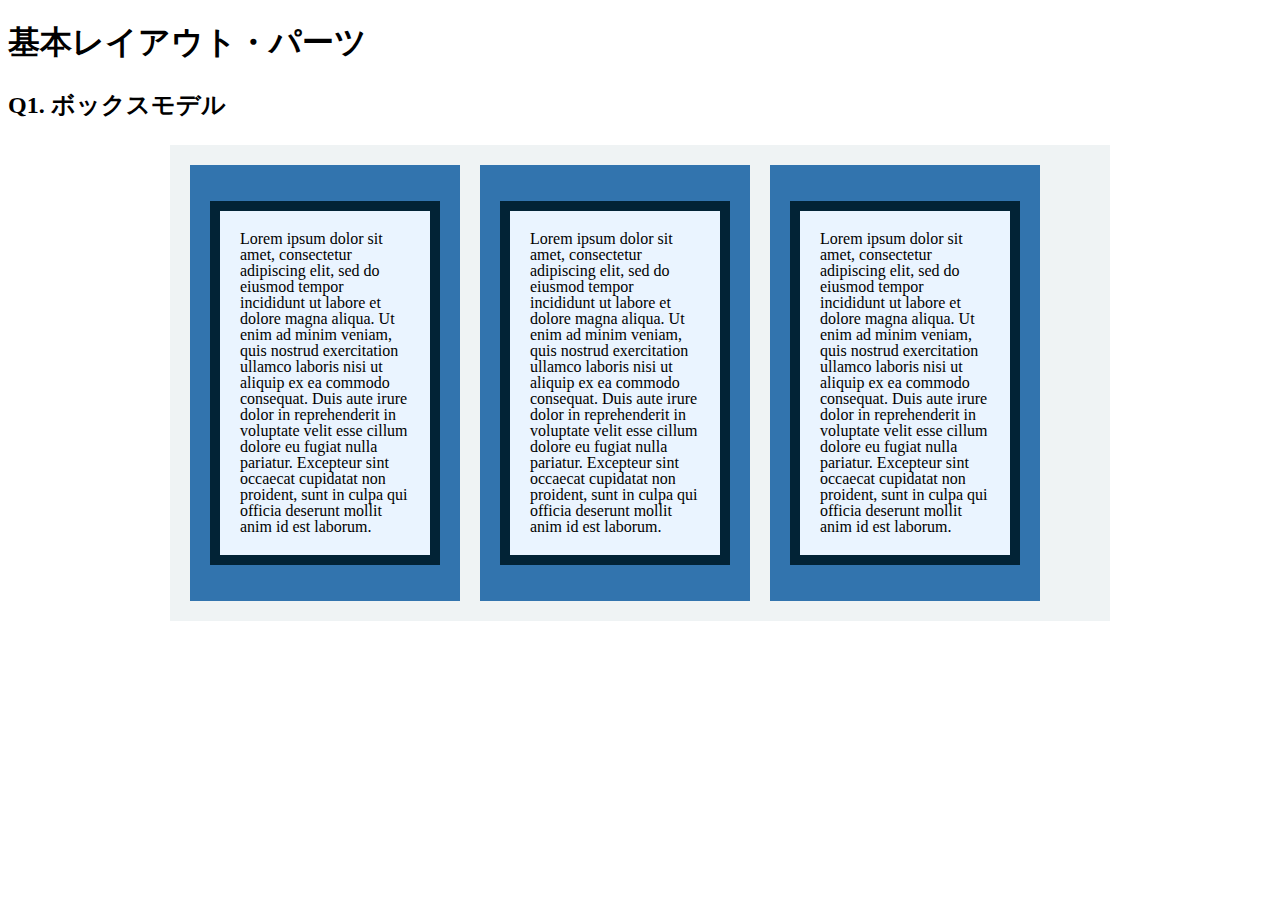
<file: layout_parts/q1/index.html>
<!DOCTYPE html>
<html>
  <head>
    <meta charset="utf-8">
    <meta http-equiv="X-UA-Compatible" content="IE=edge">
    <meta name="viewport" content="width=device-width, initial-scale=1.0, maximum-scale=1.0, user-scalable=no">
    <meta name="format-detection" content="telephone=no">
    <title>基本レイアウト・パーツ</title>
    <link rel="stylesheet" href="http://gizumo-inc.github.io/sample/front-lesson/layout_parts_new/assets/css/reset.css">
    <link rel="stylesheet" href="http://gizumo-inc.github.io/sample/front-lesson/layout_parts_new/assets/css/base.css">
    <link rel="stylesheet" href="css/style.css">
  </head>
  <body>
    <div class="wrapper">
      <h1 class="title">基本レイアウト・パーツ</h1>
      <h2 class="headline">
        <p class="headline__text">Q1. ボックスモデル</p>
      </h2>
      <div class="box">
        <!-- 回答はクラスq1の要素の中に書いてね -->
        <!-- すでについてるクラスにはstyleを指定しない。styleをつける場合は自分で新たにクラスをつけること -->
        <div class="q1 q1-box clearfix">
          <div class="blue-box">
            <p class="text">Lorem ipsum dolor sit amet, consectetur adipiscing elit, sed do eiusmod tempor incididunt ut labore et dolore magna aliqua. Ut enim ad minim veniam, quis nostrud exercitation ullamco laboris nisi ut aliquip ex ea commodo consequat. Duis aute irure dolor in reprehenderit in voluptate velit esse cillum dolore eu fugiat nulla pariatur. Excepteur sint occaecat cupidatat non proident, sunt in culpa qui officia deserunt mollit anim id est laborum.</p>
          </div>

          <div class="blue-box">
            <p class="text">Lorem ipsum dolor sit amet, consectetur adipiscing elit, sed do eiusmod tempor incididunt ut labore et dolore magna aliqua. Ut enim ad minim veniam, quis nostrud exercitation ullamco laboris nisi ut aliquip ex ea commodo consequat. Duis aute irure dolor in reprehenderit in voluptate velit esse cillum dolore eu fugiat nulla pariatur. Excepteur sint occaecat cupidatat non proident, sunt in culpa qui officia deserunt mollit anim id est laborum.</p>
          </div>

          <div class="blue-box">
            <p class="text">Lorem ipsum dolor sit amet, consectetur adipiscing elit, sed do eiusmod tempor incididunt ut labore et dolore magna aliqua. Ut enim ad minim veniam, quis nostrud exercitation ullamco laboris nisi ut aliquip ex ea commodo consequat. Duis aute irure dolor in reprehenderit in voluptate velit esse cillum dolore eu fugiat nulla pariatur. Excepteur sint occaecat cupidatat non proident, sunt in culpa qui officia deserunt mollit anim id est laborum.</p>
          </div>
        </div>
        <!-- 回答はクラスq1の要素の中に書いてね -->
      </div>
    </div>
  </body>
</html>
</file>
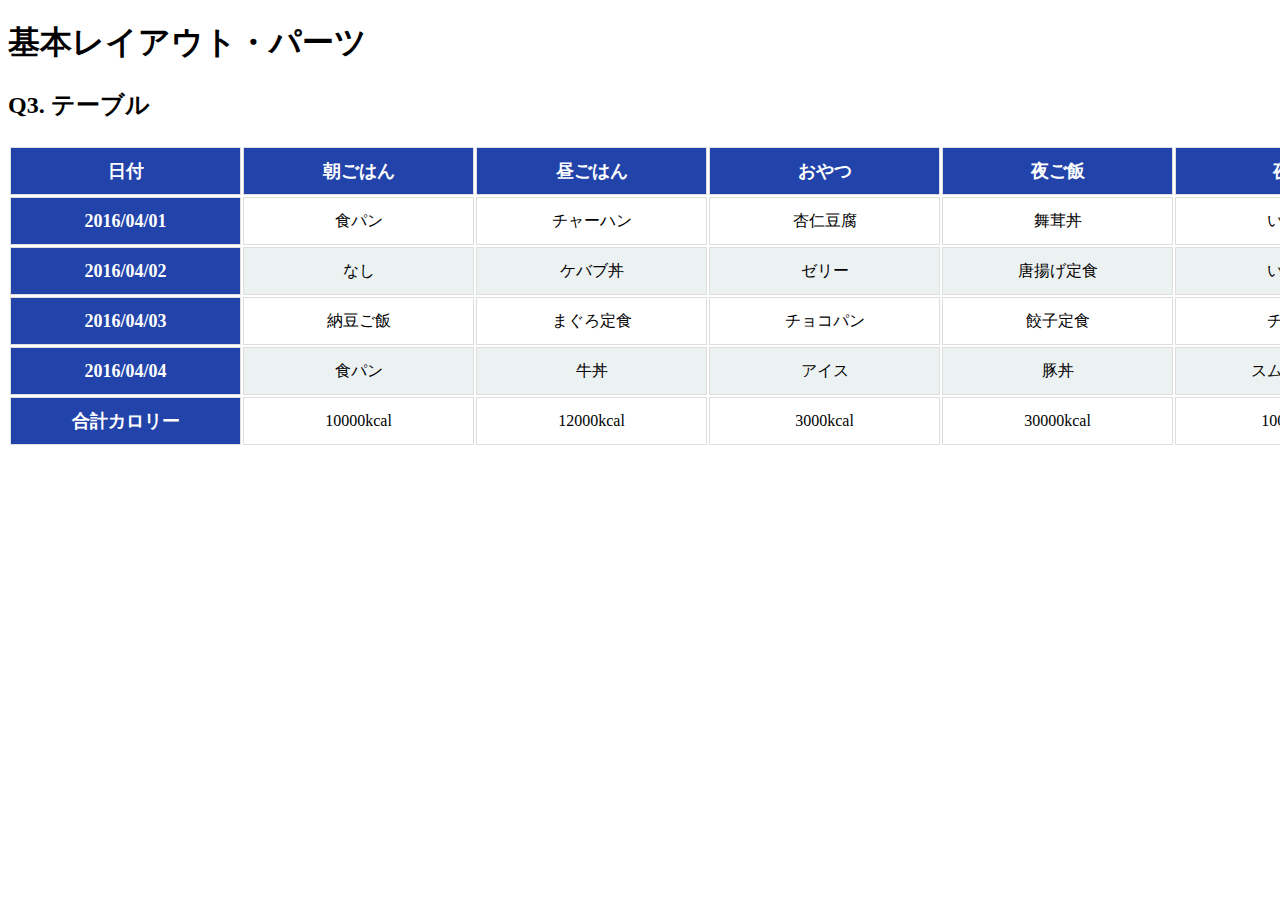
<file: layout_parts/q3/index.html>
<!DOCTYPE html>
<html>
  <head>
    <meta charset="utf-8">
    <meta http-equiv="X-UA-Compatible" content="IE=edge">
    <meta name="viewport" content="width=device-width, initial-scale=1.0, maximum-scale=1.0, user-scalable=no">
    <meta name="format-detection" content="telephone=no">
    <title>基本レイアウト・パーツ</title>
    <link rel="stylesheet" href="http://gizumo-inc.github.io/sample/front-lesson/layout_parts_new/assets/css/reset.css">
    <link rel="stylesheet" href="http://gizumo-inc.github.io/sample/front-lesson/layout_parts_new/assets/css/base.css">
    <link rel="stylesheet" href="css/style.css">
  </head>
  <body>
    <div class="wrapper">
      <h1 class="title">基本レイアウト・パーツ</h1>
      <h2 class="headline">
        <p class="headline__text">Q3. テーブル</p>
      </h2>
      <div class="box">
        <!-- 回答はクラスq3の要素の中に書いてね -->
        <!-- すでについてるクラスにはstyleを指定しない。styleをつける場合は自分で新たにクラスをつけること -->
        <div class="q3 q3-box">
          <table class="q3-table">
            <thead>
              <tr>
                <th>日付</th>
                <th>朝ごはん</th>
                <th>昼ごはん</th>
                <th>おやつ</th>
                <th>夜ご飯</th>
                <th>夜食</th>
              </tr>
            </thead>
            <tbody>
              <tr>
                <th>2016/04/01</th>
                <td>食パン</td>
                <td>チャーハン</td>
                <td>杏仁豆腐</td>
                <td>舞茸丼</td>
                <td>いちご</td>
              </tr>
              <tr>
                <th>2016/04/02</th>
                <td>なし</td>
                <td>ケバブ丼</td>
                <td>ゼリー</td>
                <td>唐揚げ定食</td>
                <td>いちご</td>
              </tr>
              <tr>
                <th>2016/04/03</th>
                <td>納豆ご飯</td>
                <td>まぐろ定食</td>
                <td>チョコパン</td>
                <td>餃子定食</td>
                <td>チョコ</td>
              </tr>
              <tr>
                <th>2016/04/04</th>
                <td>食パン</td>
                <td>牛丼</td>
                <td>アイス</td>
                <td>豚丼</td>
                <td>スムージー</td>
              </tr>
              <tr>
                <th>合計カロリー</th>
                <td>10000kcal</td>
                <td>12000kcal</td>
                <td>3000kcal</td>
                <td>30000kcal</td>
                <td>1000kcal</td>
              </tr>
            </tbody>
          </table>
        </div>
        <!-- 回答はクラスq3の要素の中に書いてね -->
      </div>
    </div>
  </body>
</html>
</file>
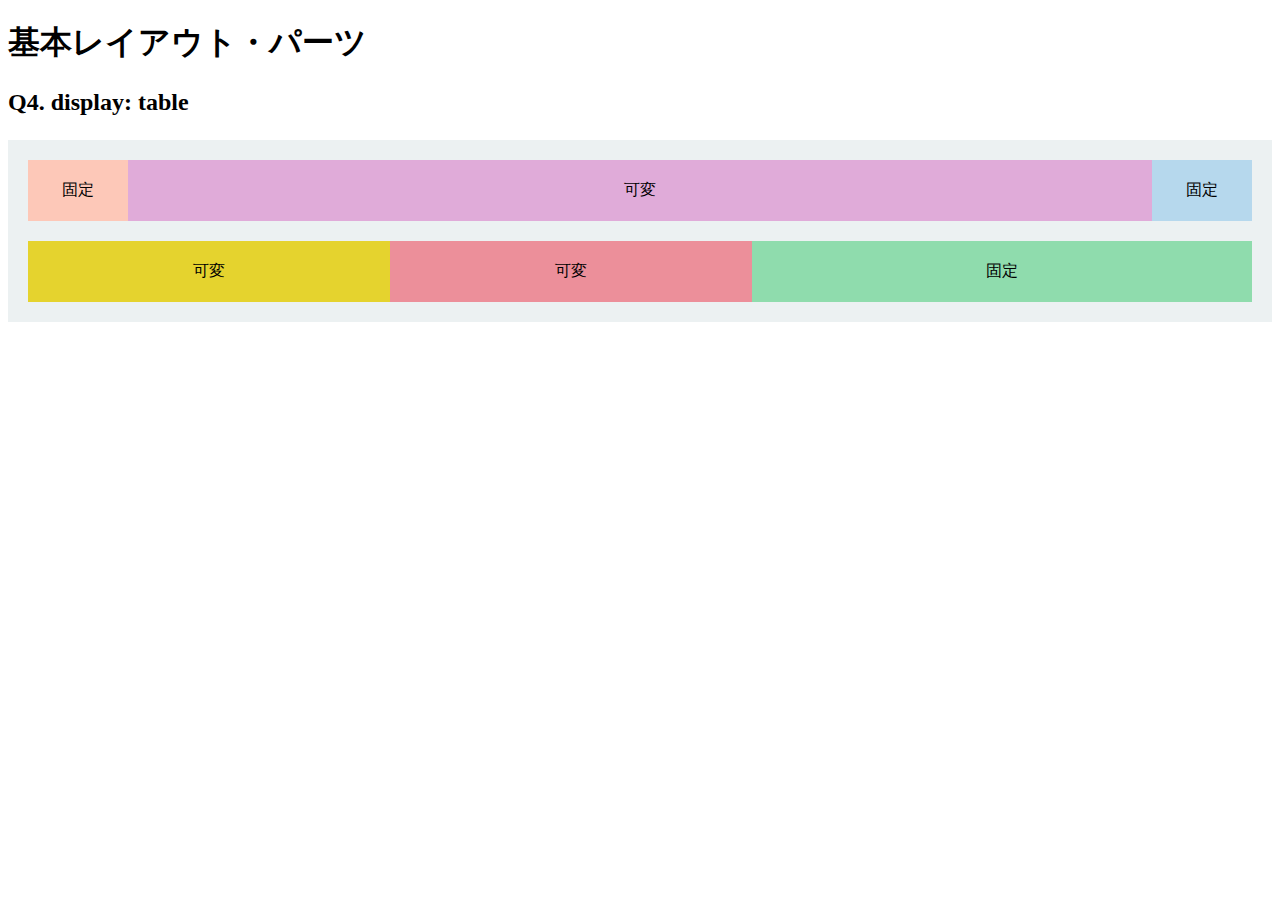
<file: layout_parts/q4/index.html>
<!DOCTYPE html>
<html>
  <head>
    <meta charset="utf-8">
    <meta http-equiv="X-UA-Compatible" content="IE=edge">
    <meta name="viewport" content="width=device-width, initial-scale=1.0, maximum-scale=1.0, user-scalable=no">
    <meta name="format-detection" content="telephone=no">
    <title>基本レイアウト・パーツ</title>
    <link rel="stylesheet" href="http://gizumo-inc.github.io/sample/front-lesson/layout_parts_new/assets/css/reset.css">
    <link rel="stylesheet" href="http://gizumo-inc.github.io/sample/front-lesson/layout_parts_new/assets/css/base.css">
    <link rel="stylesheet" href="css/style.css">
  </head>
  <body>
    <div class="wrapper">
      <h1 class="title">基本レイアウト・パーツ</h1>
      <h2 class="headline">
        <p class="headline__text">Q4. display: table</p>
      </h2>
      <div class="box">
        <!-- 回答はクラスq4の要素の中に書いてね -->
        <!-- すでについてるクラスにはstyleを指定しない。styleをつける場合は自分で新たにクラスをつけること -->
        <!-- 新たにタグは追加しなくてもできます。 -->
        <div class="q4 q4-box">
          <div class="bar">
            <div class="pink common">固定</div>
            <div class="purple common">可変</div>
            <div class="blue common">固定</div>
          </div>
          <div class="bar">
            <div class="yellow common">可変</div>
            <div class="red common">可変</div>
            <div class="green common">固定</div>
          </div>
        </div>
        <!-- 回答はクラスq4の要素の中に書いてね -->
      </div>
    </div>
  </body>
</html>
</file>
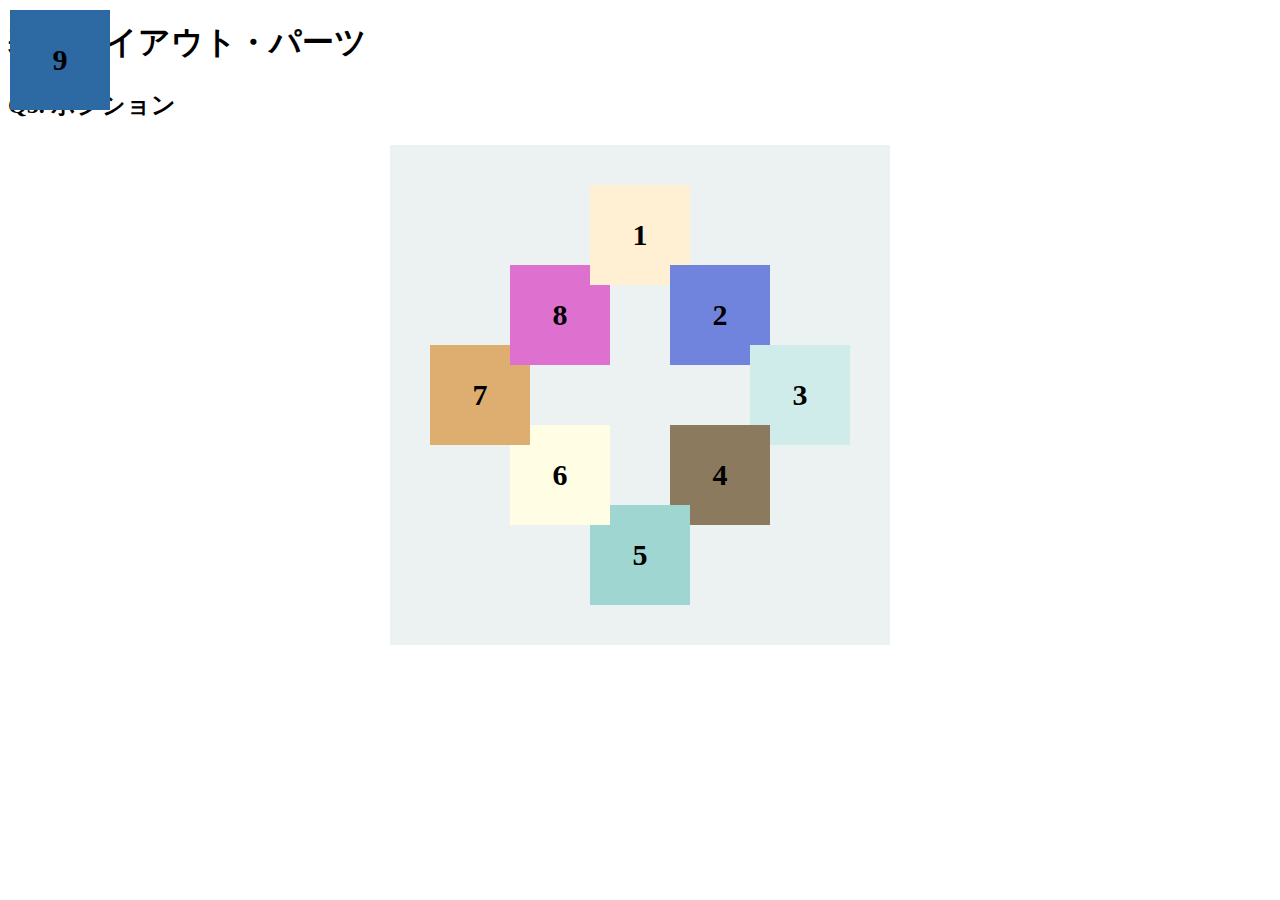
<file: layout_parts/q5/index.html>
<!DOCTYPE html>
<html>
  <head>
    <meta charset="utf-8">
    <meta http-equiv="X-UA-Compatible" content="IE=edge">
    <meta name="viewport" content="width=device-width, initial-scale=1.0, maximum-scale=1.0, user-scalable=no">
    <meta name="format-detection" content="telephone=no">
    <title>基本レイアウト・パーツ</title>
    <link rel="stylesheet" href="http://gizumo-inc.github.io/sample/front-lesson/layout_parts_new/assets/css/reset.css">
    <link rel="stylesheet" href="http://gizumo-inc.github.io/sample/front-lesson/layout_parts_new/assets/css/base.css">
    <link rel="stylesheet" href="css/style.css">
  </head>
  <body>
    <div class="wrapper">
      <h1 class="title">基本レイアウト・パーツ</h1>
      <h2 class="headline">
        <p class="headline__text">Q5. ポジション</p>
      </h2>
      <div class="box">
        <!-- 回答はクラスq5の要素の中に書いてね -->
        <!-- すでについてるクラスにはstyleを指定しない。styleをつける場合は自分で新たにクラスをつけること -->
        <!-- 新たにタグは追加しなくてもできます。 -->
        <div class="q5 q5-box">
          <div class="eight common">8</div>
          <div class="five common">5</div>
          <div class="one common">1</div>
          <div class="seven common">7</div>
          <div class="four common">4</div>
          <div class="six common">6</div>
          <div class="two common">2</div>
          <div class="three common">3</div>
          <div class="nine common">9</div>
        </div>
        <!-- 回答はクラスq5の要素の中に書いてね -->
      </div>
    </div>
  </body>
</html>
</file>
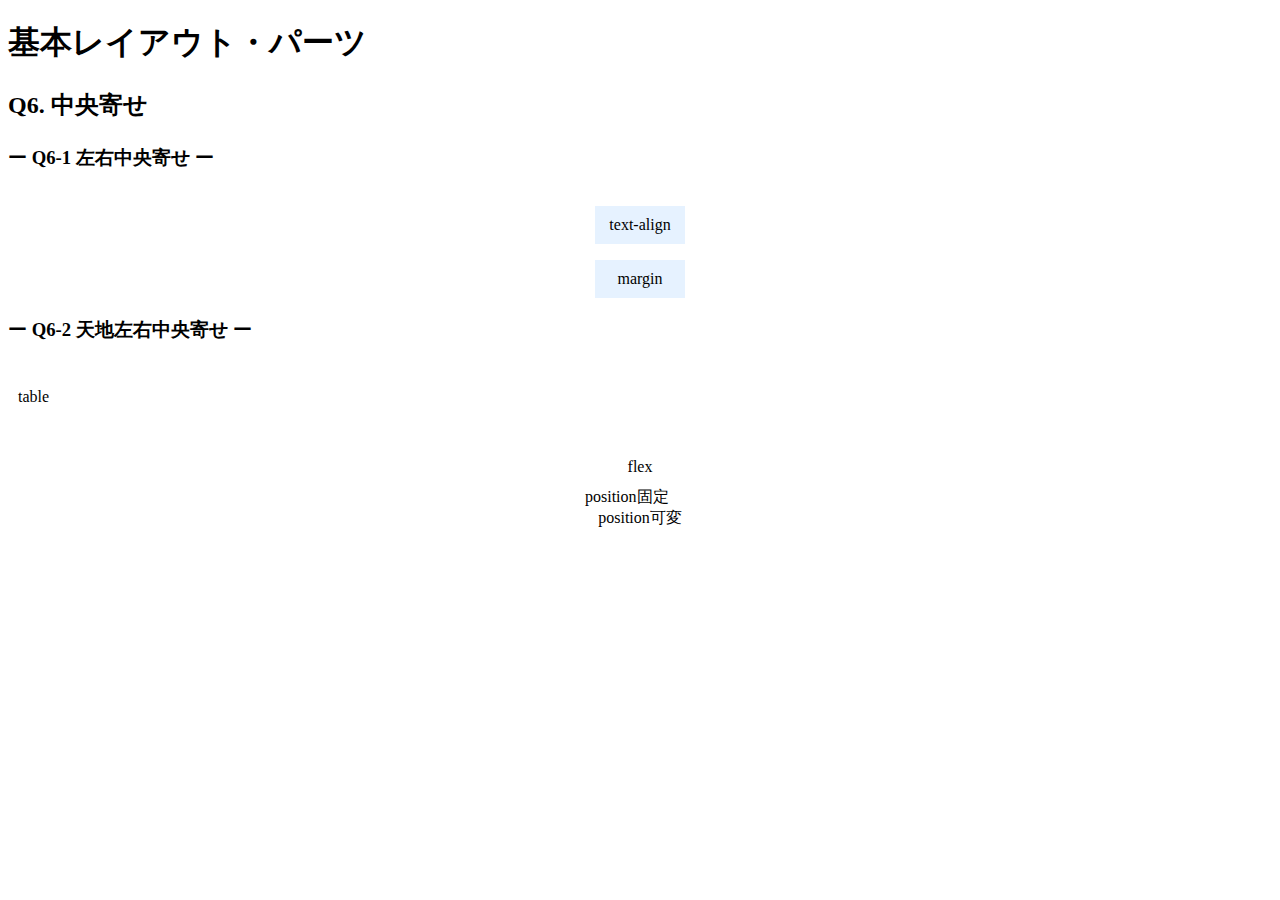
<file: layout_parts/q6/index.html>
<!DOCTYPE html>
<html>
  <head>
    <meta charset="utf-8">
    <meta http-equiv="X-UA-Compatible" content="IE=edge">
    <meta name="viewport" content="width=device-width, initial-scale=1.0, maximum-scale=1.0, user-scalable=no">
    <meta name="format-detection" content="telephone=no">
    <title>基本レイアウト・パーツ</title>
    <link rel="stylesheet" href="http://gizumo-inc.github.io/sample/front-lesson/layout_parts_new/assets/css/reset.css">
    <link rel="stylesheet" href="http://gizumo-inc.github.io/sample/front-lesson/layout_parts_new/assets/css/base.css">
    <link rel="stylesheet" href="css/style.css">
  </head>
  <body>
    <div class="wrapper">
      <h1 class="title">基本レイアウト・パーツ</h1>
      <h2 class="headline">
        <p class="headline__text">Q6. 中央寄せ</p>
      </h2>
      <div class="box">
        <div class="box__inner">
          <h3 class="box__headline">
            <p class="box__headline__text">ー Q6-1 左右中央寄せ ー</p>
          </h3>
          <div class="q6 q6--horizontal">
            <!-- Q6-1の回答はここに書いてね -->
            <!-- 新たにタグは追加しなくてもできます。 -->
            <div class="q6__box">
              <div class="text-align-box">
                <p class="text-align">text-align</p>
              </div>
            </div>
            <!-- Q6-1の回答はここに書いてね -->

            <!-- Q6-1の回答はここに書いてね -->
            <!-- 新たにタグは追加しなくてもできます。 -->
            <div class="q6__box">
              <p class="margin">margin</p>
            </div>
            <!-- Q6-1の回答はここに書いてね -->
          </div>
        </div>

        <div class="box__inner">
          <h3 class="box__headline">
            <p class="box__headline__text">ー Q6-2 天地左右中央寄せ ー</p>
          </h3>
          <!-- Q6-2の回答はここに書いてね -->
          <!-- すでについてるクラスにはstyleを指定しない。styleをつける場合は自分で新たにクラスをつけること -->
          <!-- 新たにタグは追加しなくてもできます。 -->
          <div class="q6 q6--around table-content">
            <div class="table-box">
              <p class="table">table</p>
            </div>
          </div>
          <!-- Q6-2の回答はここに書いてね -->

          <!-- Q6-2の回答はここに書いてね -->
          <!-- すでについてるクラスにはstyleを指定しない。styleをつける場合は自分で新たにクラスをつけること -->
          <!-- 新たにタグは追加しなくてもできます。 -->
          <div class="q6 q6--around flex-box">
            <p class="flex">flex</p>
          </div>
          <!-- Q6-2の回答はここに書いてね -->

          <div class="q6 q6--position">
            <!-- Q6-2の回答はここに書いてね -->
            <!-- すでについてるクラスにはstyleを指定しない。styleをつける場合は自分で新たにクラスをつけること -->
            <!-- 新たにタグは追加しなくてもできます。 -->
            <div class="q6__box is-stable position">
              <p class="q6__box__inner position-1">position固定</p>
            </div>
            <!-- Q6-2の回答はここに書いてね -->

            <!-- Q6-2の回答はここに書いてね -->
            <!-- すでについてるクラスにはstyleを指定しない。styleをつける場合は自分で新たにクラスをつけること -->
            <!-- 新たにタグは追加しなくてもできます。 -->
            <div class="q6__box is-flexible position">
              <p class="q6__box__inner position-2">position可変</p>
            </div>
            <!-- Q6-2の回答はここに書いてね -->
          </div>
        </div>
      </div>
    </div>
  </body>
</html>
</file>
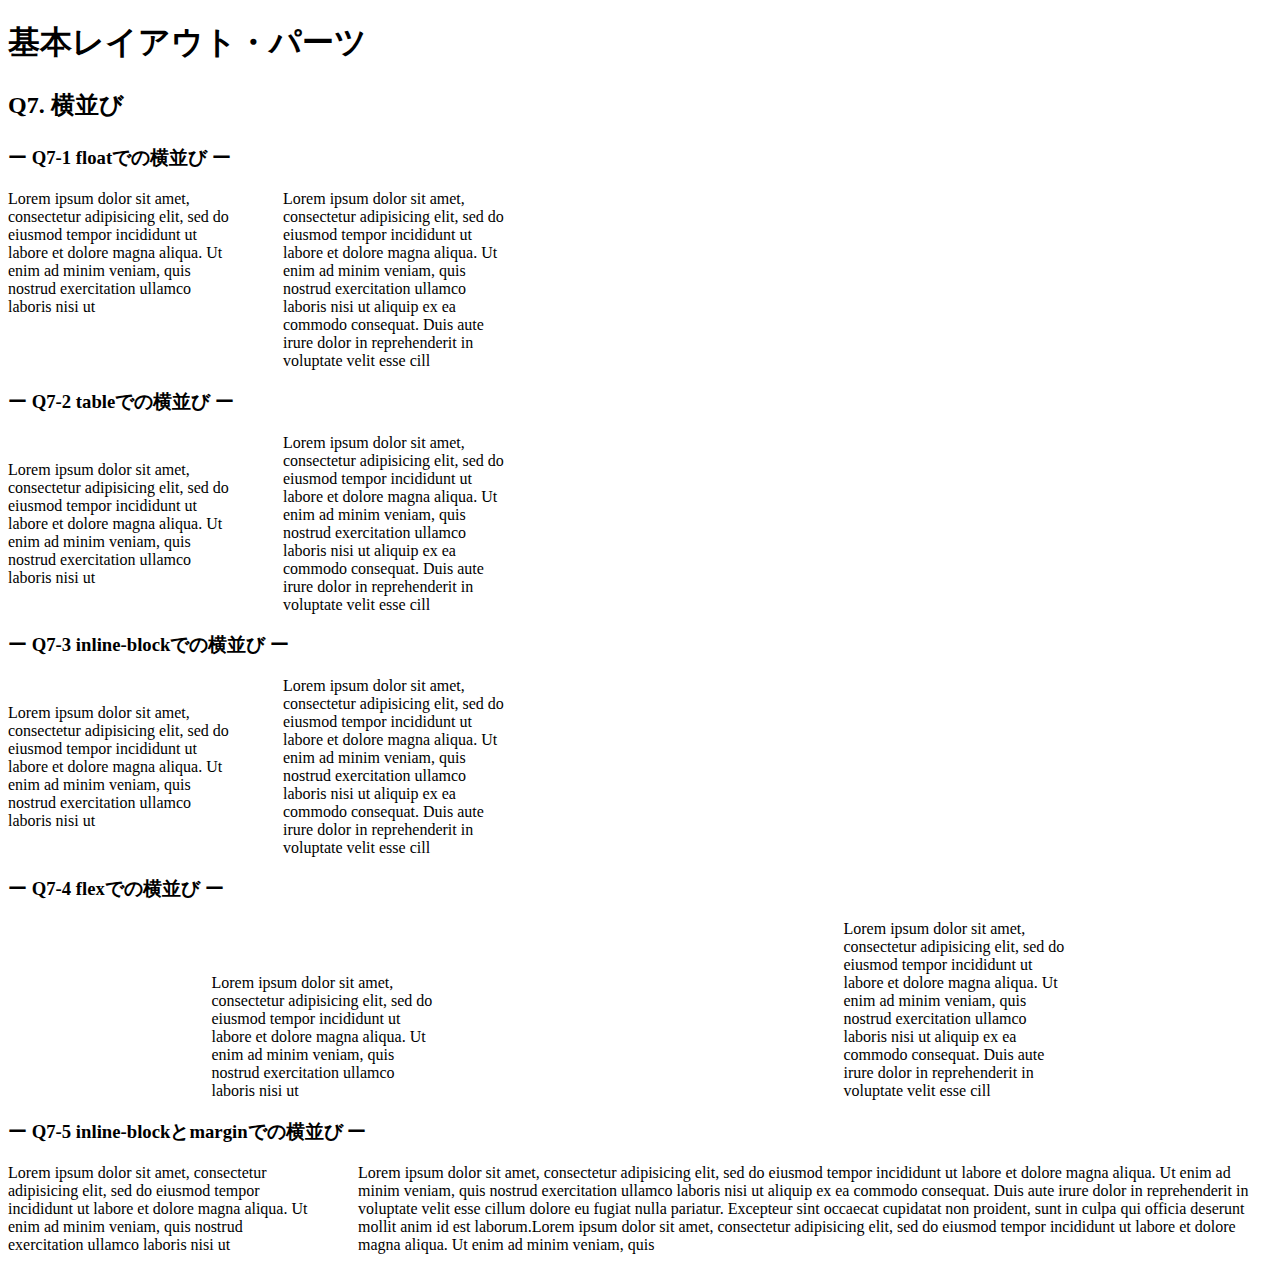
<file: layout_parts/q7/index.html>
<!DOCTYPE html>
<html>
  <head>
    <meta charset="utf-8">
    <meta http-equiv="X-UA-Compatible" content="IE=edge">
    <meta name="viewport" content="width=device-width, initial-scale=1.0, maximum-scale=1.0, user-scalable=no">
    <meta name="format-detection" content="telephone=no">
    <title>基本レイアウト・パーツ</title>
    <link rel="stylesheet" href="http://gizumo-inc.github.io/sample/front-lesson/layout_parts_new/assets/css/reset.css">
    <link rel="stylesheet" href="http://gizumo-inc.github.io/sample/front-lesson/layout_parts_new/assets/css/base.css">
    <link rel="stylesheet" href="css/style.css">
  </head>
  <body>
    <div class="wrapper">
      <h1 class="title">基本レイアウト・パーツ</h1>
      <h2 class="headline">
        <p class="headline__text">Q7. 横並び</p>
      </h2>
      <div class="box">
        <div class="box__inner">
          <h3 class="box__headline">
            <p class="box__headline__text">ー Q7-1 floatでの横並び ー</p>
          </h3>
          <!-- Q7の回答はここに書いてね -->
          <!-- すでについてるクラスにはstyleを指定しない。styleをつける場合は自分で新たにクラスをつけること -->
          <!-- 新たにタグは追加しなくてもできます。 -->
          <div class="q7 q7--float">
            <div class="q7__inner clearfix">
              <div class="q7__box float q7-text">
                Lorem ipsum dolor sit amet, consectetur adipisicing elit, sed do eiusmod tempor incididunt ut labore et dolore magna aliqua. Ut enim ad minim veniam, quis nostrud exercitation ullamco laboris nisi ut
              </div>
              <div class="q7__box float q7-text">
                Lorem ipsum dolor sit amet, consectetur adipisicing elit, sed do eiusmod tempor incididunt ut labore et dolore magna aliqua. Ut enim ad minim veniam, quis nostrud exercitation ullamco laboris nisi ut aliquip ex ea commodo consequat. Duis aute irure dolor in reprehenderit in voluptate velit esse cill
              </div>
            </div>
          </div>
          <!-- Q7の回答はここに書いてね -->
        </div>

        <div class="box__inner">
          <h3 class="box__headline">
            <p class="box__headline__text">ー Q7-2 tableでの横並び ー</p>
          </h3>
          <!-- Q7の回答はここに書いてね -->
          <!-- すでについてるクラスにはstyleを指定しない。styleをつける場合は自分で新たにクラスをつけること -->
          <!-- 新たにタグは追加しなくてもできます。 -->
          <div class="q7 q7--table">
            <div class="q7__inner table-contents">
              <div class="q7__box table">
                <div class="q7__box__text text">
                  Lorem ipsum dolor sit amet, consectetur adipisicing elit, sed do eiusmod tempor incididunt ut labore et dolore magna aliqua. Ut enim ad minim veniam, quis nostrud exercitation ullamco laboris nisi ut
                </div>
              </div>
              <div class="q7__box table">
                <div class="q7__box__text text">
                  Lorem ipsum dolor sit amet, consectetur adipisicing elit, sed do eiusmod tempor incididunt ut labore et dolore magna aliqua. Ut enim ad minim veniam, quis nostrud exercitation ullamco laboris nisi ut aliquip ex ea commodo consequat. Duis aute irure dolor in reprehenderit in voluptate velit esse cill
                </div>
              </div>
            </div>
          </div>
          <!-- Q7の回答はここに書いてね -->
        </div>

        <div class="box__inner">
          <h3 class="box__headline">
            <p class="box__headline__text">ー Q7-3 inline-blockでの横並び ー</p>
          </h3>
          <!-- Q7の回答はここに書いてね -->
          <!-- すでについてるクラスにはstyleを指定しない。styleをつける場合は自分で新たにクラスをつけること -->
          <!-- 新たにタグは追加しなくてもできます。 -->
          <div class="q7 q7--inlineblock">
            <div class="q7__inner inline-block-contents">
              <div class="q7__box inline-block">
                Lorem ipsum dolor sit amet, consectetur adipisicing elit, sed do eiusmod tempor incididunt ut labore et dolore magna aliqua. Ut enim ad minim veniam, quis nostrud exercitation ullamco laboris nisi ut
              </div>
              <div class="q7__box inline-block">
                Lorem ipsum dolor sit amet, consectetur adipisicing elit, sed do eiusmod tempor incididunt ut labore et dolore magna aliqua. Ut enim ad minim veniam, quis nostrud exercitation ullamco laboris nisi ut aliquip ex ea commodo consequat. Duis aute irure dolor in reprehenderit in voluptate velit esse cill
              </div>
            </div>
          </div>
          <!-- Q7の回答はここに書いてね -->
        </div>

        <div class="box__inner">
          <h3 class="box__headline">
            <p class="box__headline__text">ー Q7-4 flexでの横並び ー</p>
          </h3>
          <!-- Q7の回答はここに書いてね -->
          <!-- すでについてるクラスにはstyleを指定しない。styleをつける場合は自分で新たにクラスをつけること -->
          <!-- 新たにタグは追加しなくてもできます。 -->
          <div class="q7 q7--flex">
            <div class="q7__inner flex-box">
              <div class="q7__box flex">
                Lorem ipsum dolor sit amet, consectetur adipisicing elit, sed do eiusmod tempor incididunt ut labore et dolore magna aliqua. Ut enim ad minim veniam, quis nostrud exercitation ullamco laboris nisi ut
              </div>
              <div class="q7__box flex">
                Lorem ipsum dolor sit amet, consectetur adipisicing elit, sed do eiusmod tempor incididunt ut labore et dolore magna aliqua. Ut enim ad minim veniam, quis nostrud exercitation ullamco laboris nisi ut aliquip ex ea commodo consequat. Duis aute irure dolor in reprehenderit in voluptate velit esse cill
              </div>
            </div>
          </div>
          <!-- Q7の回答はここに書いてね -->
        </div>

        <div class="box__inner">
          <h3 class="box__headline">
            <p class="box__headline__text">ー Q7-5 inline-blockとmarginでの横並び ー</p>
          </h3>
          <!-- Q7の回答はここに書いてね -->
          <!-- すでについてるクラスにはstyleを指定しない。styleをつける場合は自分で新たにクラスをつけること -->
          <!-- 新たにタグは追加しなくてもできます。 -->
          <div class="q7 q7--margin">
            <div class="q7__inner is-full q7-inline-margin">
              <div class="q7__box inline-block-margin left">
                <div class="q7__box__text inline-margin">
                  Lorem ipsum dolor sit amet, consectetur adipisicing elit, sed do eiusmod tempor incididunt ut labore et dolore magna aliqua. Ut enim ad minim veniam, quis nostrud exercitation ullamco laboris nisi ut
                </div>
              </div>
              <div class="q7__box inline-block-margin right">
                <div class="q7__box__text inline-margin">
                  Lorem ipsum dolor sit amet, consectetur adipisicing elit, sed do eiusmod tempor incididunt ut labore et dolore magna aliqua. Ut enim ad minim veniam, quis nostrud exercitation ullamco laboris nisi ut aliquip ex ea commodo consequat. Duis aute irure dolor in reprehenderit in voluptate velit esse cillum dolore eu fugiat nulla pariatur. Excepteur sint occaecat cupidatat non proident, sunt in culpa qui officia deserunt mollit anim id est laborum.Lorem ipsum dolor sit amet, consectetur adipisicing elit, sed do eiusmod tempor incididunt ut labore et dolore magna aliqua. Ut enim ad minim veniam, quis
                </div>
              </div>
            </div>
          </div>
          <!-- Q7の回答はここに書いてね -->
        </div>
      </div>
    </div>
  </body>
</html>
</file>
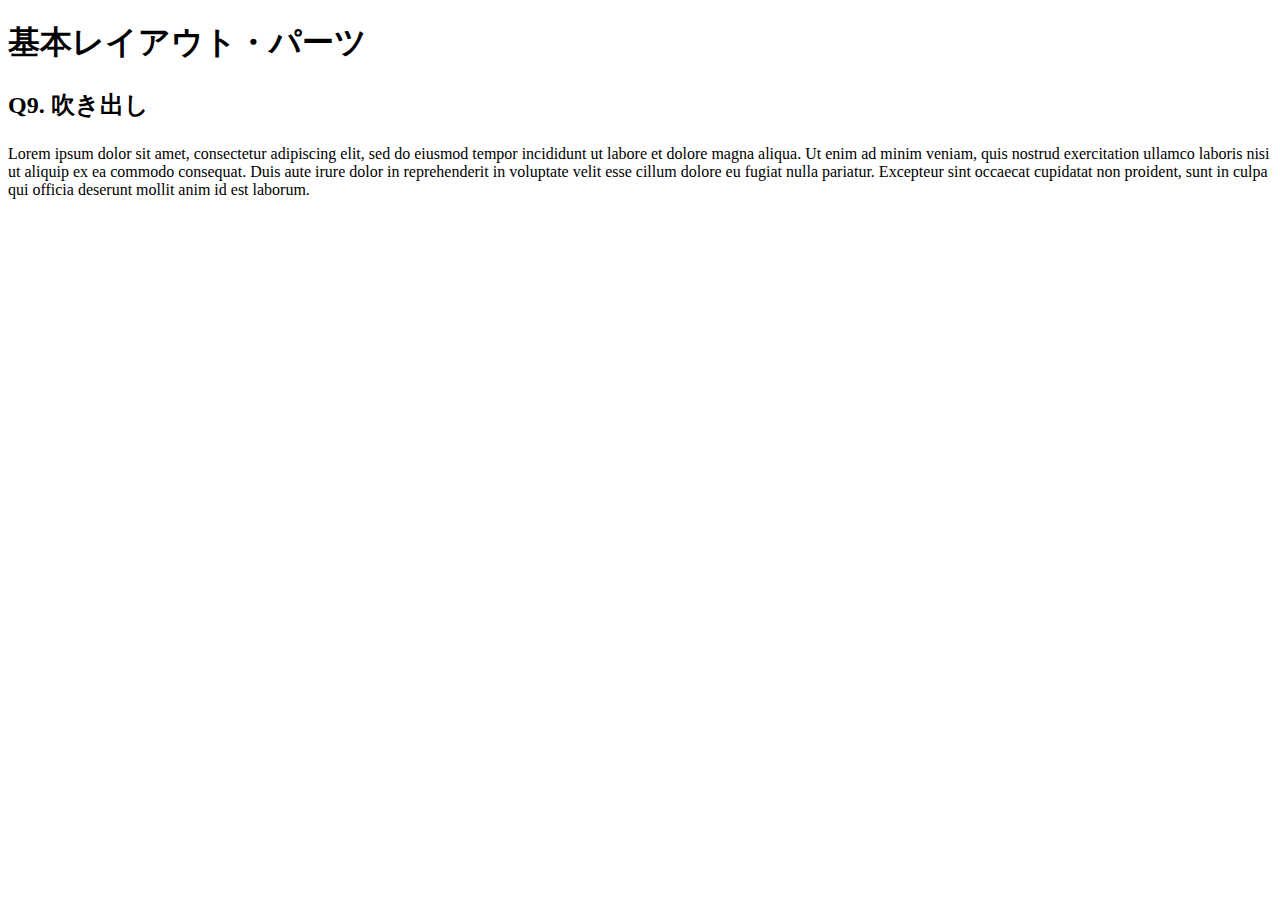
<file: layout_parts/q9/index.html>
<!DOCTYPE html>
<html>
  <head>
    <meta charset="utf-8">
    <meta http-equiv="X-UA-Compatible" content="IE=edge">
    <meta name="viewport" content="width=device-width, initial-scale=1.0, maximum-scale=1.0, user-scalable=no">
    <meta name="format-detection" content="telephone=no">
    <title>基本レイアウト・パーツ</title>
    <link rel="stylesheet" href="http://gizumo-inc.github.io/sample/front-lesson/layout_parts_new/assets/css/reset.css">
    <link rel="stylesheet" href="http://gizumo-inc.github.io/sample/front-lesson/layout_parts_new/assets/css/base.css">
    <link rel="stylesheet" href="css/style.css">
  </head>
  <body>
    <div class="wrapper">
      <h1 class="title">基本レイアウト・パーツ</h1>
      <h2 class="headline">
        <p class="headline__text">Q9. 吹き出し</p>
      </h2>
      <div class="box">
        <!-- 回答はクラスq9の要素の中に書いてね -->
        <!-- すでについてるクラスにはstyleを指定しない。styleをつける場合は自分で新たにクラスをつけること -->
        <div class="q9">
          <div class="q9-ballon">
            Lorem ipsum dolor sit amet, consectetur adipiscing elit, sed do eiusmod tempor incididunt ut labore et dolore magna aliqua. Ut enim ad minim veniam, quis nostrud exercitation ullamco laboris nisi ut aliquip ex ea commodo consequat. Duis aute irure dolor in reprehenderit in voluptate velit esse cillum dolore eu fugiat nulla pariatur. Excepteur sint occaecat cupidatat non proident, sunt in culpa qui officia deserunt mollit anim id est laborum.
          </div>
        </div>
        <!-- 回答はクラスq9の要素の中に書いてね -->
      </div>
    </div>
  </body>
</html>
</file>
<file: layout_parts/q1/css/style.css>
@charset "UTF-8";

/* 回答はここに書いてね */
.clearfix:after {
  display: block;
  content: "";
  clear: both;
}

.q1-box {
  width: 900px;
  background-color: #eff3f4;
  padding: 20px;
  margin: 0 auto;
}

.blue-box {
  width: 230px;
  background-color: #3274ae;
  float: left;
  padding: 20px;
  margin-left: 20px;
}

.blue-box:first-child {
  margin-left: 0;
}

.text {
  padding: 20px;
  font-size: 16px;
  line-height: 16px;
  background-color: #eaf4ff;
  border: #022336 10px solid;
}
/* 回答はここに書いてね */
</file>
<file: layout_parts/q3/css/style.css>
@charset "UTF-8";

/* 回答はここに書いてね */
.q3-box {
  width: 1400px;
  margin: 0 auto;
}

.q3-table {
  width: 100%;
  text-align: center;
  table-layout: fixed;
}

.q3-table th {
  background-color: #2244aa;
  color: white;
  border: solid #dedede 1px;
  font-size: 18px;
  line-height: 26px;
}

.q3-table td {
  border: solid #dedede 1px;
  font-size: 16px;
  line-height: 22px;
  padding: 10px;
}

.q3-table thead th, 
.q3-table tbody th {
  padding: 10px;
}

tbody tr:nth-child(even) {
  background-color: #ecf1f2;
}

tbody tr:last-child {
  border-top: dashed #000 2px;
}


/* 回答はここに書いてね */
</file>
<file: layout_parts/q4/css/style.css>
@charset "UTF-8";

/* 回答はここに書いてね */
.q4-box {
  background-color: #ecf1f2;
  padding: 20px;
  box-sizing: border-box;
}

.bar {
  width: 100%;
  display: table;
  table-layout: fixed;
  margin-top: 20px;
}

.bar:first-child {
  margin-top: 0;
}

.common {
  display: table-cell;
  text-align: center;
  padding: 20px 0;
}

.pink {
  width: 100px;
  background-color: #fdc8b8;
}

.purple {
  background-color: #e0abd9;
}

.blue {
  width: 100px;
  background-color: #b6d8ed;
}

.yellow {
  background-color: #e5d32e;
}

.red {
  background-color: #ec8f9a;
}

.green {
  width: 500px;
  background-color: #8fdcad;
}
/* 回答はここに書いてね */
</file>
<file: layout_parts/q5/css/style.css>
@charset "UTF-8";

/* 回答はここに書いてね */
.q5-box {
  background-color: #ecf1f2;
  width: 500px;
  height: 500px;
  margin: 0 auto;
  position: relative;
  font-weight: bold;
  font-size: 30px;
  text-align: center;
  line-height: 100px;
}

.common {
  position: absolute;
  height: 100px;
  width: 100px;
}

.one {
  background-color: #ffefd3;
  top: 40px;
  left: 200px;
  z-index: 1;
}

.two {
  background-color: #7084de;
  top: 120px;
  left: 280px;
  z-index: 2;
}

.three {
  background-color: #d0ecea;
  top: 200px;
  left: 360px;
  z-index: 3;
}

.four {
  background-color: #8b7a5e;
  top: 280px;
  left: 280px;
  z-index: 4;
}

.five {
  background-color: #9fd6d2;
  top: 360px;
  left: 200px;
  z-index: 5;
}

.six {
  background-color: #fffee4;
  top: 280px;
  left: 120px;
  z-index: 6;
}

.seven {
  background-color: #deae70;
  top: 200px;
  left: 40px;
  z-index: 7;
}

.eight {
  background-color: #de70cf;
  top: 120px;
  left: 120px;
  z-index: 8;
}

.eight::after {
  position: absolute;
  top: 0;
  right: 0;
  width: 20px;
  height: 20px;
  background-color: #ffefd3;
  content: "";
}

.nine {
  background-color: #2d69a3;
  position: fixed;
  top: 10px;
  left: 10px;
}
/* 回答はここに書いてね */
</file>
<file: layout_parts/q6/css/style.css>
@charset "UTF-8";

/* 回答はここに書いてね */
/* Q6-1 */
  .text-align-box {
    text-align: center;
  }

  .text-align {
    background-color: #e6f2ff;
    display: inline-block;
    width: 90px;
    padding: 10px 0;
  }



  
  .margin {
    background-color: #e6f2ff;
    text-align: center;

    width: 90px;
    padding: 10px 0;
    margin: 0 auto;
  }
/* Q6-1 */


/* Q6-2 */
  .table-content {
    display: table;
  }

  .table-box {
    display: table-cell;
    text-align: center;
    vertical-align: middle;
  }

  .table {
    display: inline-block;
    padding: 10px;
    background-color: #fff;
  }




  .flex-box {
    display: flex;
    justify-content: center;
    align-items: center;
  }

  .flex {
    background-color: #fff;
    padding: 10px;
  }




  .position {
    position: relative;
  }
  
  .position-1 {
    width: 110px;
    height: 30px;
    position: absolute;
    top: 0;
    left: 0;
    right: 0;
    bottom: 0;
    margin: auto;
  }



  
  .position-2 {
    padding: 10px;
    position: absolute;
    top: 50%;
    left: 50%;
    transform: translateY(-50%) translateX(-50%);
  }
/* Q6-2 */
/* 回答はここに書いてね */
</file>
<file: layout_parts/q7/css/style.css>
@charset "UTF-8";

/* 回答はここに書いてね */

/* float */
  .clearfix:after {
    display: block;
    content: "";
    clear: both;
  }

  .float {
    float: left;
  }

  .q7-text {
    font-size: 16px;
    width: 225px;
    margin-left: 50px;
    box-sizing: border-box;
  }

  .q7-text:first-child {
    margin-left: 0;
  }
/* float */


/* table */
  .table-contents {
    display: table;
    table-layout: fixed;
  }

  .table {
    width: 225px;
    padding-left: 50px;
    display: table-cell;
    vertical-align: middle;
  }

  .table:first-child {
    padding-left: 0;
  }

  .text {
    font-size: 16px;
    box-sizing: border-box;
  }
/* table */


/* inline-block */
  .inline-block-contents {
    font-size: 0;
  }

  .inline-block {
    width: 225px;
    margin-left: 50px;
    font-size: 16px;
    box-sizing: border-box;
    vertical-align: middle;
    display: inline-block;
  }

  .inline-block:first-child {
    margin-left: 0;
  }
/* inline-block */


/* flex */
  .flex-box {
    display: flex;
    justify-content: space-around;
    align-items: flex-end;
  }

  .flex {
    width: 225px;
    font-size: 16px;
    box-sizing: border-box;
  }
/* flex */

/* inline-blockとmargin */
  .q7-inline-margin {
    width: 100%;
    font-size: 0;
    box-sizing: border-box;
  }

  .left {
    width: 300px;
    vertical-align: top;
    display: inline-block;
  }

  .inline-margin {
    font-size: 16px;
  }

  .right {
    width: 100%;
    padding-left: 350px;
    margin-left: -300px;
    box-sizing: border-box;
    vertical-align: top;
    display: inline-block;
  }


/* inline-blockとmargin */
/* 回答はここに書いてね */
</file>
<file: layout_parts/q9/css/style.css>
@charset "UTF-8";

/* 回答はここに書いてね */
.q9-balloon {
  width: 500px;
  margin: 0 auto;
  padding: 20px;
  border: 5px solid #222;
  border-radius: 30px;
  font-size: 16px;
  line-height: 16px;
  position: relative;
}

.q9-balloon::before, .q9-balloon::after {
  position: absolute;
  width: 0;
  height: 0;
  border: 20px solid transparent;
  content: "";
}

.q9-balloon::before {
  bottom: -45px;
  left: 30px;
  border-top-color: #222;
}

.q9-balloon::after {
  bottom: -38px;
  left: 30px;
  border-top-color: #fff;
}
/* 回答はここに書いてね */
</file>
